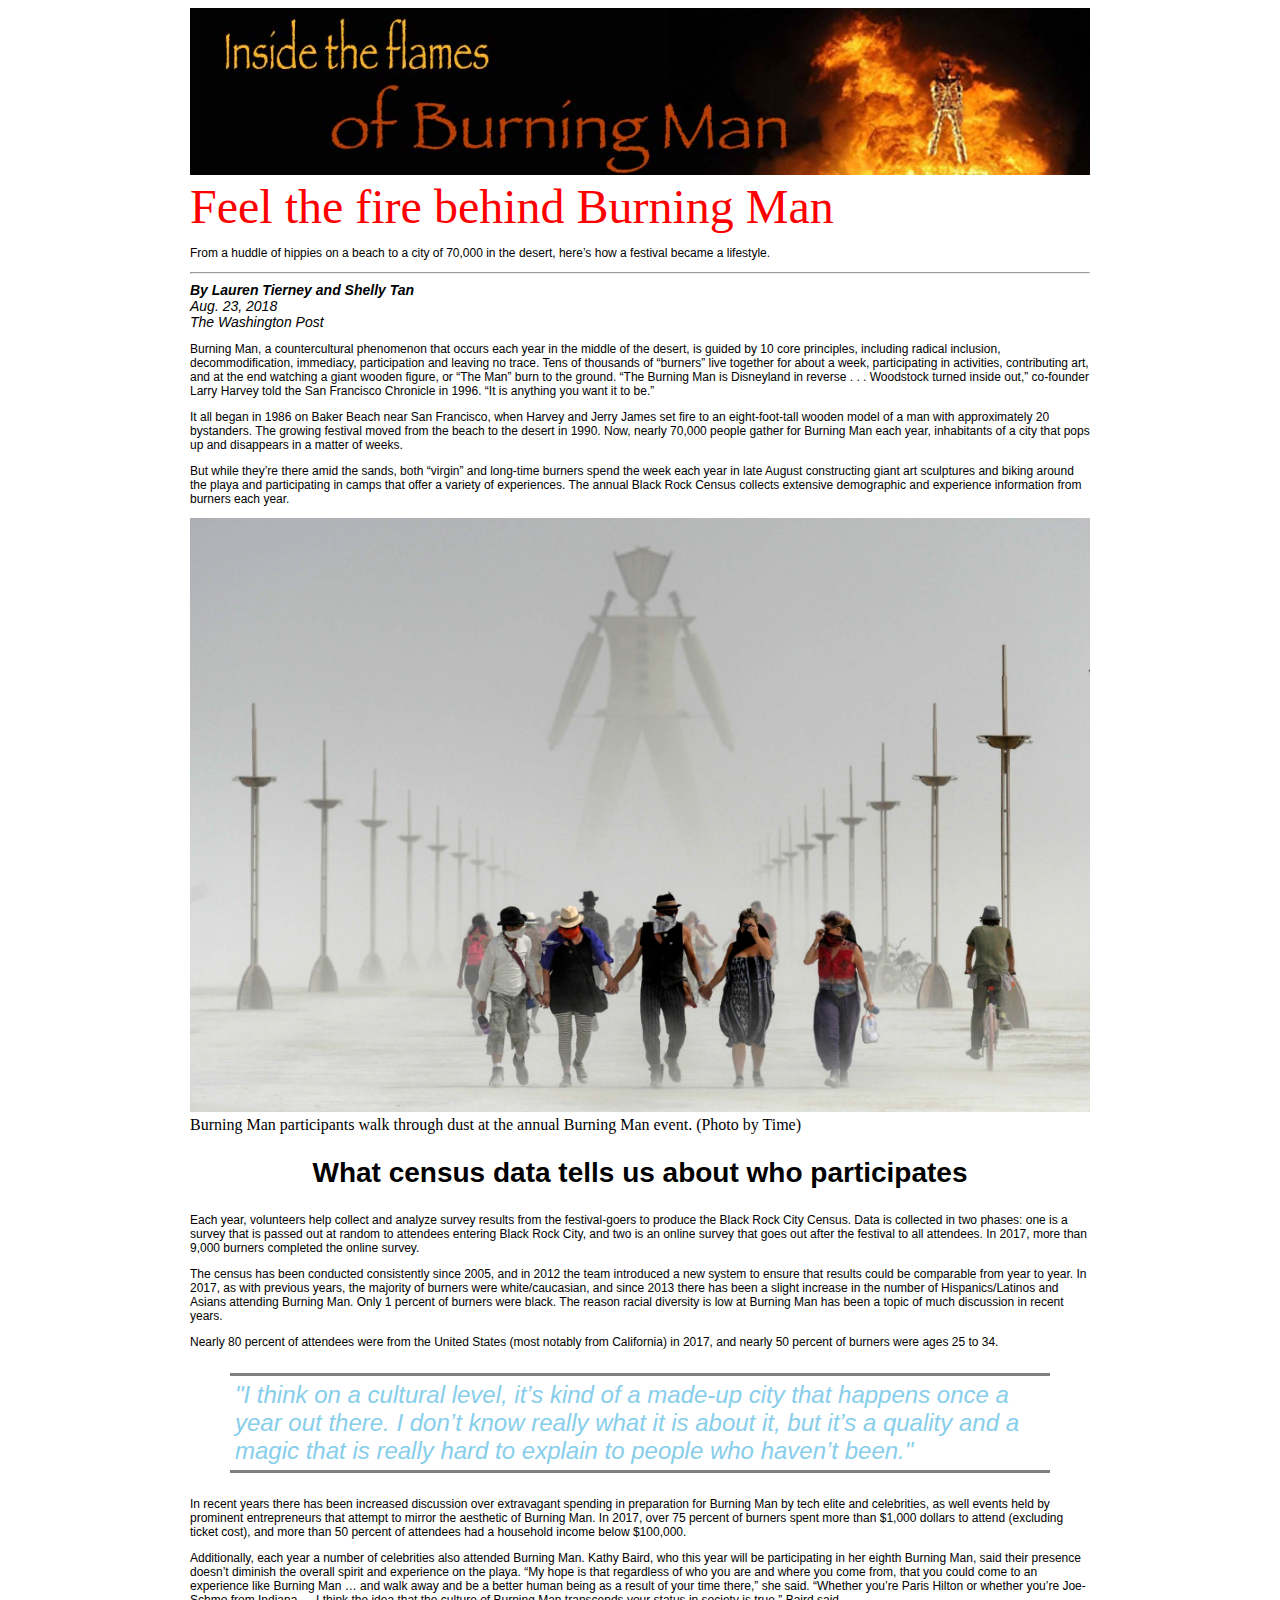
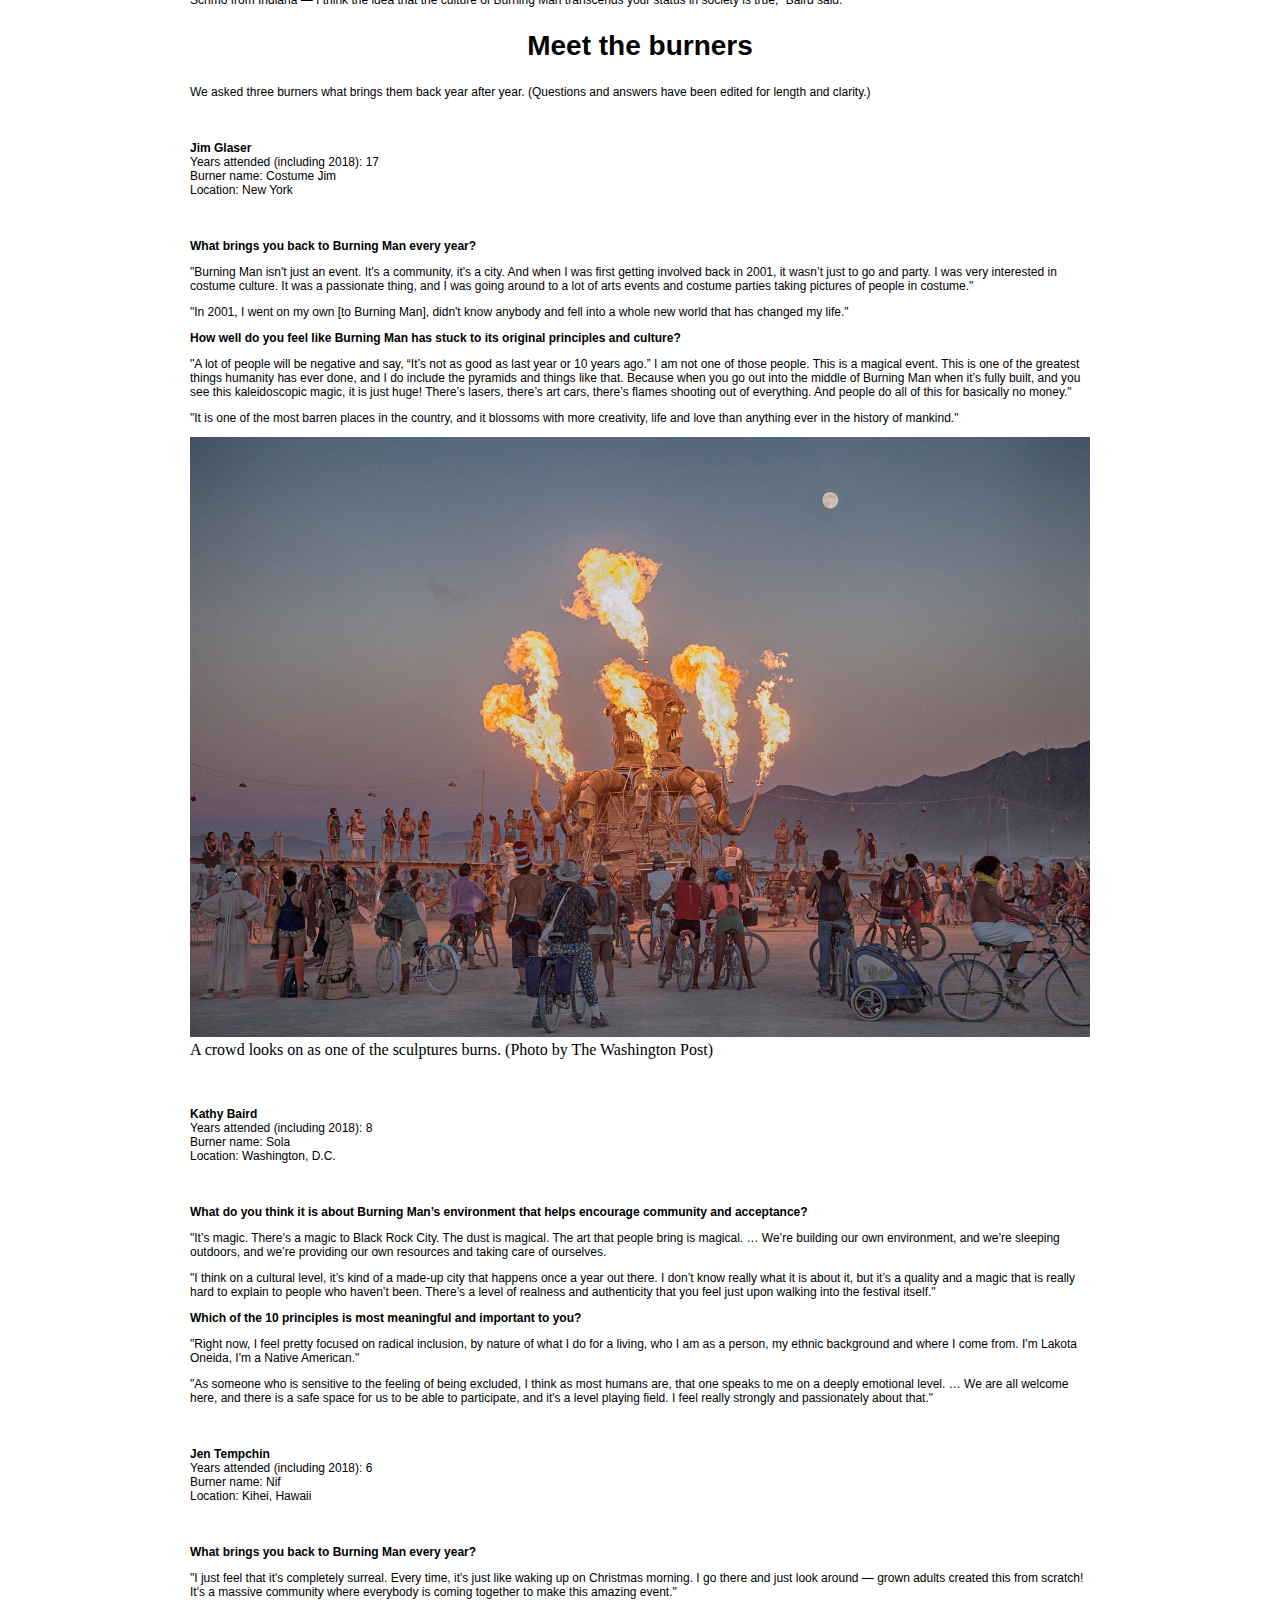
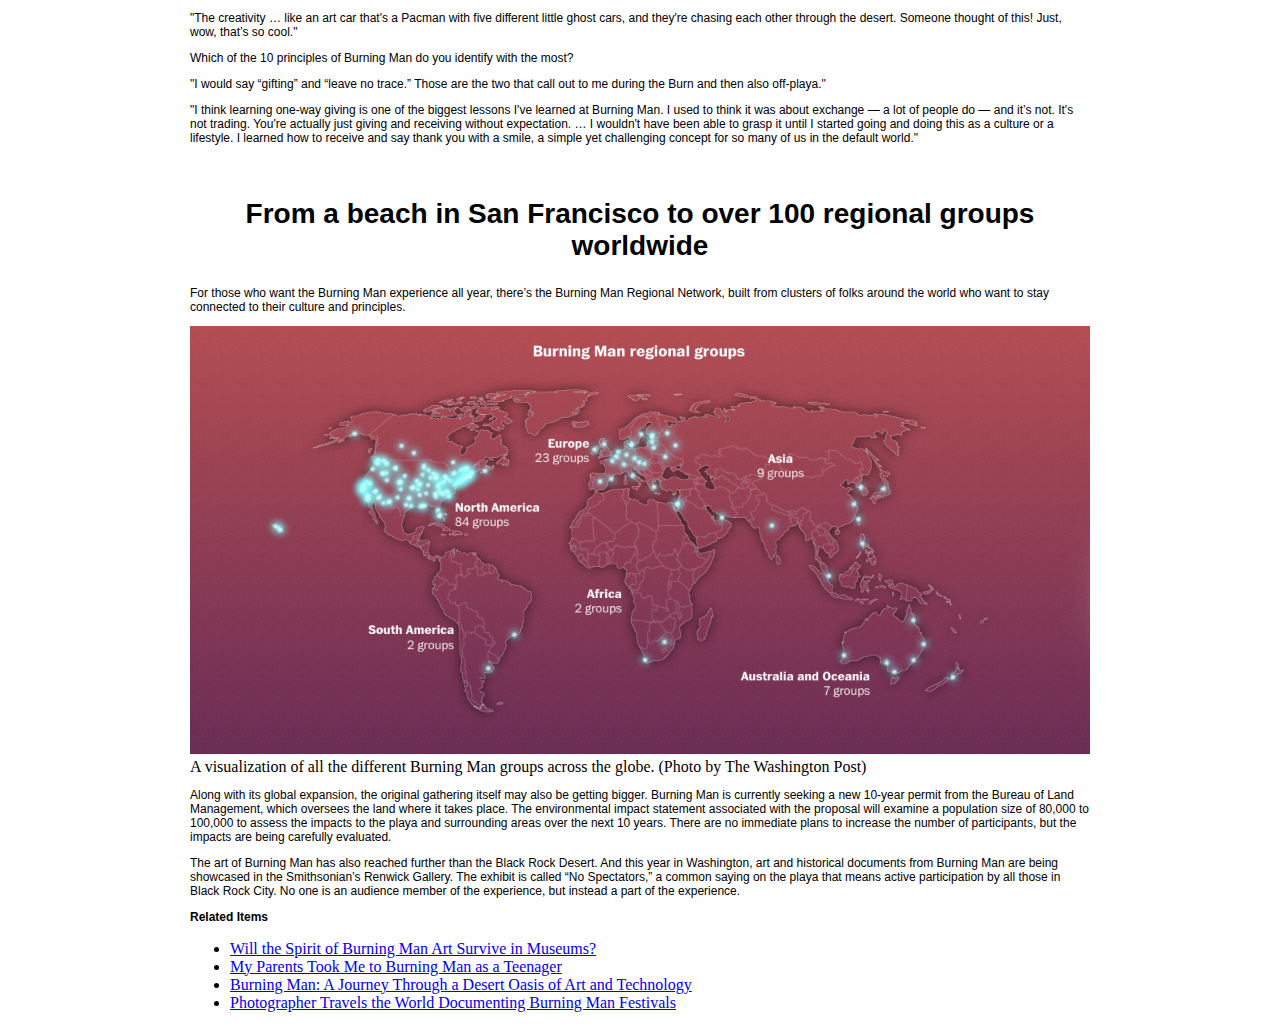
<file: Midterm/index.html>
<!DOCTYPE html>
  <html lang="en">

  <head>
    <title>Burning Man 2018: Igniting a new lifestyle</title>

      <link rel="stylesheet" type="text/css" href="stylesheet.css">

  </head>

  <body>
    <div id="content">
      <img src="images/banner.png" alt="b=Inside the flames of Burning Man" width="900" class="banner">
                                          <!--headline-->
      <div id="headline">
      Feel the fire behind Burning Man
      </div>
                                          <!--end headline-->
    <p>From a huddle of hippies on a beach to a city of 70,000 in the desert, here’s how a festival became a lifestyle.</p>


                                                <!--byline-->
<hr>
      <div id="byline">
        <strong>By Lauren Tierney and Shelly Tan</strong><br>
        Aug. 23, 2018 <br>
        The Washington Post <br>
      </div>
                                                <!--end byline-->

                                                  <!--intro text-->
<p>Burning Man, a countercultural phenomenon that occurs each year in the middle of the desert, is guided by 10 core principles, including radical inclusion, decommodification, immediacy, participation and leaving no trace. Tens of thousands of “burners” live together for about a week, participating in activities, contributing art, and at the end watching a giant wooden figure, or “The Man” burn to the ground. “The Burning Man is Disneyland in reverse . . . Woodstock turned inside out,” co-founder Larry Harvey told the San Francisco Chronicle in 1996. “It is anything you want it to be.”</p>


<p>It all began in 1986 on Baker Beach near San Francisco, when Harvey and Jerry James set fire to an eight-foot-tall wooden model of a man with approximately 20 bystanders. The growing festival moved from the beach to the desert in 1990. Now, nearly 70,000 people gather for Burning Man each year, inhabitants of a city that pops up and disappears in a matter of weeks.</p>


<p>But while they’re there amid the sands, both “virgin” and long-time burners spend the week each year in late August constructing giant art sculptures and biking around the playa and participating in camps that offer a variety of experiences. The annual Black Rock Census collects extensive demographic and experience information from burners each year.</p>

      <div id="block">
        <img src="images/burning-man-time-photo.jpg" alt="Burning Man participants walk through dust at the annual Burning Man event. (Photo by Time)" width=900px><br>
          Burning Man participants walk through dust at the annual Burning Man event. (Photo by Time)
      </div>

                                                <!--end of intro text-->

                                                <!--subheading 1-->
      <h2>What census data tells us about who participates</h2>

<p>Each year, volunteers help collect and analyze survey results from the festival-goers to produce the Black Rock City Census. Data is collected in two phases: one is a survey that is passed out at random to attendees entering Black Rock City, and two is an online survey that goes out after the festival to all attendees. In 2017, more than 9,000 burners completed the online survey.</p>


<p>The census has been conducted consistently since 2005, and in 2012 the team introduced a new system to ensure that results could be comparable from year to year. In 2017, as with previous years, the majority of burners were white/caucasian, and since 2013 there has been a slight increase in the number of Hispanics/Latinos and Asians attending Burning Man. Only 1 percent of burners were black. The reason racial diversity is low at Burning Man has been a topic of much discussion in recent years.</p>


<p>Nearly 80 percent of attendees were from the United States (most notably from California) in 2017, and nearly 50 percent of burners were ages 25 to 34.</p>

<blockquote>"I think on a cultural level, it’s kind of a made-up city that happens once a year out there. I don’t know really what it is about it, but it’s a quality and a magic that is really hard to explain to people who haven’t been."</blockquote>


<p>In recent years there has been increased discussion over extravagant spending in preparation for Burning Man by tech elite and celebrities, as well events held by prominent entrepreneurs that attempt to mirror the aesthetic of Burning Man. In 2017, over 75 percent of burners spent more than $1,000 dollars to attend (excluding ticket cost), and more than 50 percent of attendees had a household income below $100,000.</p>


<p>Additionally, each year a number of celebrities also attended Burning Man. Kathy Baird, who this year will be participating in her eighth Burning Man, said their presence doesn’t diminish the overall spirit and experience on the playa. “My hope is that regardless of who you are and where you come from, that you could come to an experience like Burning Man … and walk away and be a better human being as a result of your time there,” she said. “Whether you’re Paris Hilton or whether you’re Joe-Schmo from Indiana — I think the idea that the culture of Burning Man transcends your status in society is true,” Baird said.</p>
                                            <!--end of subheading 1-->

                                              <!--subheading 2-->
    <h2>Meet the burners</h2>

<p>We asked three burners what brings them back year after year. (Questions and answers have been edited for length and clarity.)</p> <br>

<p>
<b> Jim Glaser </b><br>
Years attended (including 2018): 17 <br>
Burner name: Costume Jim <br>
Location: New York <br>
</p> <br>

<p><b>What brings you back to Burning Man every year?</b></p>


<p>"Burning Man isn't just an event. It's a community, it's a city. And when I was first getting involved back in 2001, it wasn’t just to go and party. I was very interested in costume culture. It was a passionate thing, and I was going around to a lot of arts events and costume parties taking pictures of people in costume."</p>


<p>"In 2001, I went on my own [to Burning Man], didn't know anybody and fell into a whole new world that has changed my life."</p>


<p><b>How well do you feel like Burning Man has stuck to its original principles and culture?</b></p>


<p>"A lot of people will be negative and say, “It’s not as good as last year or 10 years ago.” I am not one of those people. This is a magical event. This is one of the greatest things humanity has ever done, and I do include the pyramids and things like that. Because when you go out into the middle of Burning Man when it’s fully built, and you see this kaleidoscopic magic, it is just huge! There’s lasers, there’s art cars, there’s flames shooting out of everything. And people do all of this for basically no money."</p>


<p>"It is one of the most barren places in the country, and it blossoms with more creativity, life and love than anything ever in the history of mankind."</p>

    <div id="block">
      <img src="images/burning-man-splash-image.jpg" alt="Artwork at the Burning Man Festival. (Photo by The Washington Post)" width=900px><br>
        A crowd looks on as one of the sculptures burns. (Photo by The Washington Post)
    </div>

    <br> <br>
                                              <!--end of burner 1-->



                                                  <!--burner 2-->
<p>
<b> Kathy Baird </b> <br>
Years attended (including 2018): 8 <br>
Burner name: Sola <br>
Location: Washington, D.C. <br>
</p>

<br>
<p> <b>What do you think it is about Burning Man’s environment that helps encourage community and acceptance?</b></p>


<p>"It’s magic. There’s a magic to Black Rock City. The dust is magical. The art that people bring is magical. … We’re building our own environment, and we’re sleeping outdoors, and we’re providing our own resources and taking care of ourselves.</p>


<p>"I think on a cultural level, it’s kind of a made-up city that happens once a year out there. I don’t know really what it is about it, but it’s a quality and a magic that is really hard to explain to people who haven’t been. There’s a level of realness and authenticity that you feel just upon walking into the festival itself."</p>


<p><b>Which of the 10 principles is most meaningful and important to you?</b></p>

<p>"Right now, I feel pretty focused on radical inclusion, by nature of what I do for a living, who I am as a person, my ethnic background and where I come from. I'm Lakota Oneida, I'm a Native American."</p>


<p>"As someone who is sensitive to the feeling of being excluded, I think as most humans are, that one speaks to me on a deeply emotional level. … We are all welcome here, and there is a safe space for us to be able to participate, and it's a level playing field. I feel really strongly and passionately about that."</p> <br>
                                            <!--end of burner 2-->

                                                <!--burner 3-->

<p>
<b>Jen Tempchin </b><br>
Years attended (including 2018): 6 <br>
Burner name: Nif <br>
Location: Kihei, Hawaii <br>
</p> <br>

<p><b>What brings you back to Burning Man every year?</b></p>


<p>"I just feel that it's completely surreal. Every time, it's just like waking up on Christmas morning. I go there and just look around — grown adults created this from scratch! It's a massive community where everybody is coming together to make this amazing event."</p>


<p>"The creativity … like an art car that's a Pacman with five different little ghost cars, and they're chasing each other through the desert. Someone thought of this! Just, wow, that’s so cool."</p>


<p></b>Which of the 10 principles of Burning Man do you identify with the most?</b></p>


<p>"I would say “gifting” and “leave no trace.” Those are the two that call out to me during the Burn and then also off-playa."</p>


<p>"I think learning one-way giving is one of the biggest lessons I've learned at Burning Man. I used to think it was about exchange — a lot of people do — and it’s not. It's not trading. You're actually just giving and receiving without expectation. … I wouldn't have been able to grasp it until I started going and doing this as a culture or a lifestyle. I learned how to receive and say thank you with a smile, a simple yet challenging concept for so many of us in the default world."</p> <br>
                                                  <!--end of burner 3-->

                                              <!--end of subheading 2-->


                                                  <!--subheading 3-->
    <h2>From a beach in San Francisco to over 100 regional groups worldwide</h2>


<p>For those who want the Burning Man experience all year, there’s the Burning Man Regional Network, built from clusters of folks around the world who want to stay connected to their culture and principles.</p>

    <div id="block">
      <img src="images/burning-man-map.png" alt="Burning Man regional groups. (Photo by The Washington Post)" width=900px><br>
        A visualization of all the different Burning Man groups across the globe. (Photo by The Washington Post)
      </div>

<p>Along with its global expansion, the original gathering itself may also be getting bigger. Burning Man is currently seeking a new 10-year permit from the Bureau of Land Management, which oversees the land where it takes place. The environmental impact statement associated with the proposal will examine a population size of 80,000 to 100,000 to assess the impacts to the playa and surrounding areas over the next 10 years. There are no immediate plans to increase the number of participants, but the impacts are being carefully evaluated.</p>


<p>The art of Burning Man has also reached further than the Black Rock Desert. And this year in Washington, art and historical documents from Burning Man are being showcased in the Smithsonian’s Renwick Gallery. The exhibit is called “No Spectators,” a common saying on the playa that means active participation by all those in Black Rock City. No one is an audience member of the experience, but instead a part of the experience.</p>
                                              <!--end of subheading 3-->

  <p><strong>Related Items</strong>
      <ul>
        <li><a href="https://www.nytimes.com/2018/03/23/arts/design/burning-man-art-renwick-gallery.html" target="_blank">Will the Spirit of Burning Man Art Survive in Museums?</a></li>
        <li><a href="https://www.vogue.com/article/burning-man-festival-with-family-teenagers?verso=true" target="_blank">My Parents Took Me to Burning Man as a Teenager</a></li>
        <li><a href="https://west.stanford.edu/news/artswest/center-symposium-contemplates-meaning-burning-man" target="_blank">Burning Man: A Journey Through a Desert Oasis of Art and Technology</a></li>
        <li><a href="https://mymodernmet.com/marek-musil-burning-man-photos/" target="_blank">Photographer Travels the World Documenting Burning Man Festivals</a></li>
      </ul></p>

        </div>
    </body>
</html>
</file>
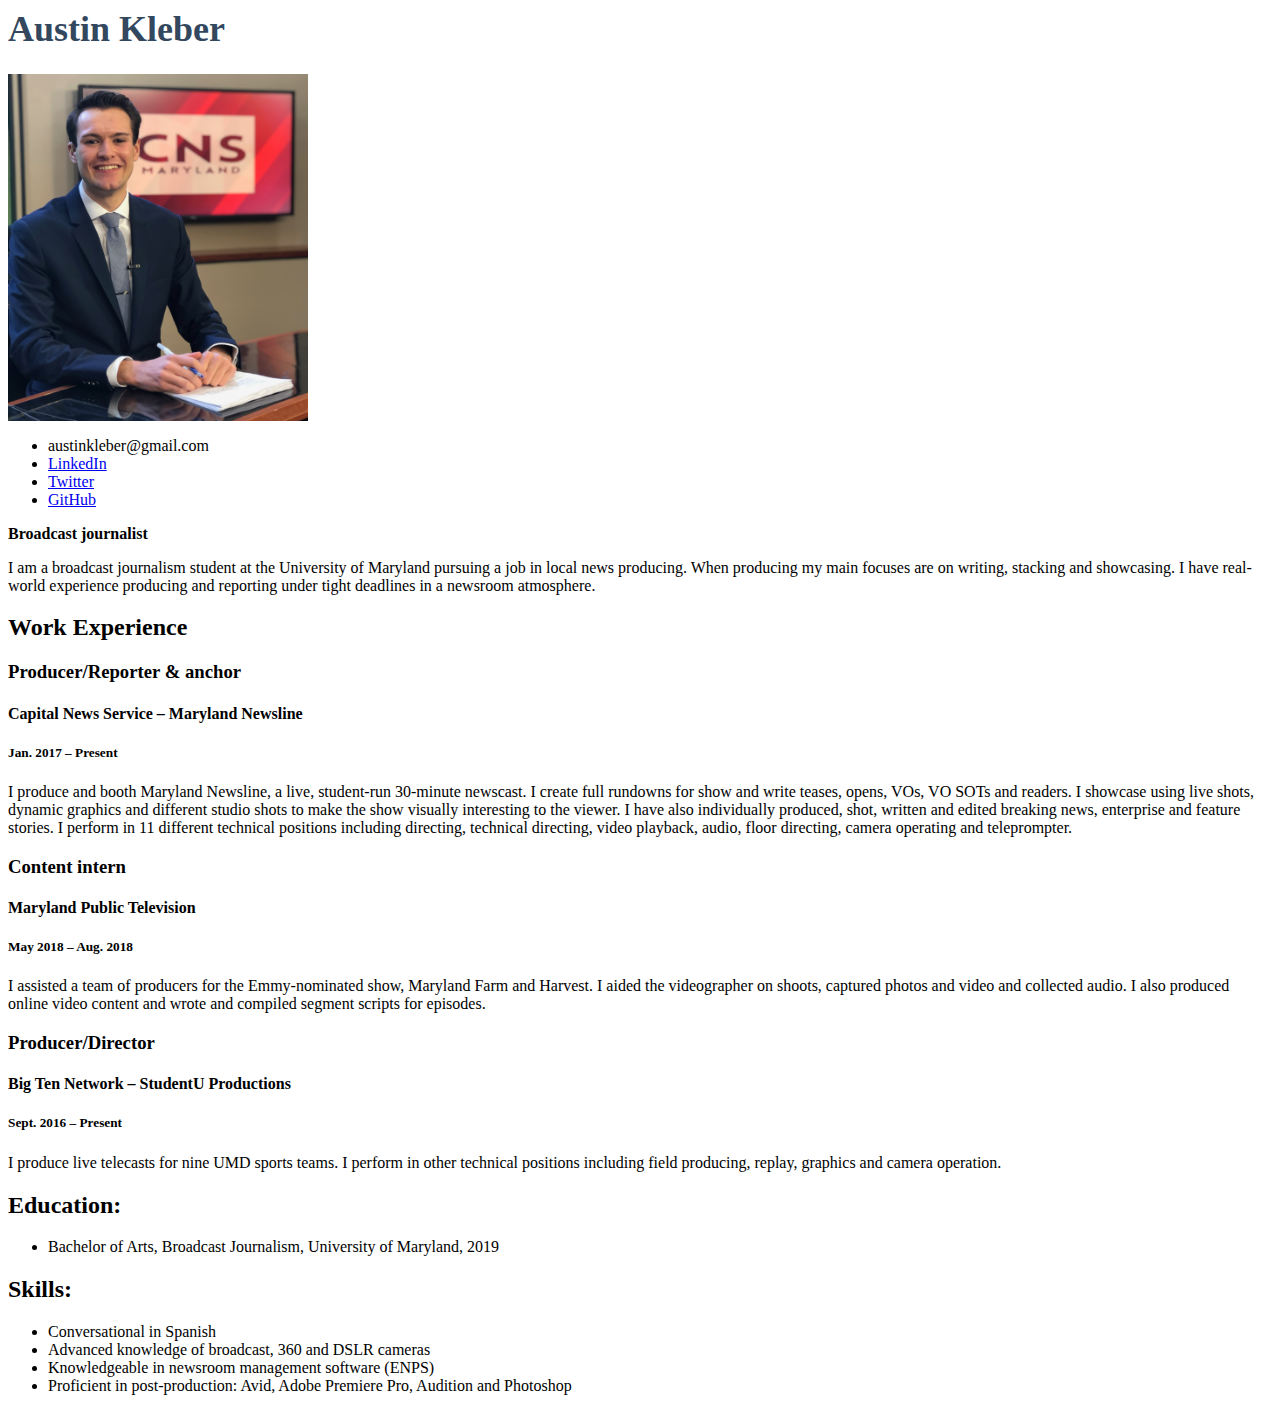
<file: resume/index.html>
<!doctype hmtl>
<html>

  <head>
    <title>Austin Kleber Resume</title>

<style type="text/css">
H1 {
  font-size: 36px;
  color: #33485e;
}
</style>
</head>

  <body>
<h1>Austin Kleber</h1>
        <img src="me.jpg" alt="Me anchoring for Capital News Service" width="300"> <br>

    <ul>
      <li>austinkleber@gmail.com</li>
      <li>
        <a href="https://www.linkedin.com/in/austin-kleber-a59557141">LinkedIn</a>
      </li>
      <li>
        <a href="https://www.twitter.com/austinkleber?lang=en">Twitter</a>
      </li>
      <li>
        <a href="https://github.com/austinkleber">GitHub</a>
      </li>
    </ul>

                <!--I built this myself!-->

<strong>Broadcast journalist</strong>
  <p>I am a broadcast journalism student at the University of Maryland pursuing a job in local news producing. When producing my main focuses are on writing, stacking and showcasing. I have real-world experience producing and reporting under tight deadlines in a newsroom atmosphere.</p>

                        <!--experience-->
<h2>Work Experience</h2>
  <h3>Producer/Reporter & anchor</h3>
    <h4>Capital News Service – Maryland Newsline</h4>
      <h5>Jan. 2017 – Present</h5>
          <p>I produce and booth Maryland Newsline, a live, student-run 30-minute newscast. I create full rundowns for show and write teases, opens, VOs, VO SOTs and readers. I showcase using live shots, dynamic graphics and different studio shots to make the show visually interesting to the viewer. I have also individually produced, shot, written and edited breaking news, enterprise and feature stories. I perform in 11 different technical positions including directing, technical directing, video playback, audio, floor directing, camera operating and teleprompter.</p>

    <h3>Content intern</h3>
      <h4>Maryland Public Television</h4>
        <h5>May 2018 – Aug. 2018</h5>
          <p>I assisted a team of producers for the Emmy-nominated show, Maryland Farm and Harvest. I aided the videographer on shoots, captured photos and video and collected audio. I also produced online video content and wrote and compiled segment scripts for episodes.</p>

    <h3>Producer/Director</h3>
      <h4>Big Ten Network – StudentU Productions</h4>
        <h5>Sept. 2016 – Present</h5>
          <p>I produce live telecasts for nine UMD sports teams. I perform in other technical positions including field producing, replay, graphics and camera operation.</p>
                        <!--End experience-->

                        <!--education-->
<h2>Education:</h2>
      <ul>
          <li>Bachelor of Arts, Broadcast Journalism, University of Maryland, 2019</li>
      </ul>

                      <!--End educaiton-->

                      <!--skills-->
<h2>Skills:</h2>
      <ul>
          <li>Conversational in Spanish</li>
          <li>Advanced knowledge of broadcast, 360 and DSLR cameras</li>
          <li>Knowledgeable in newsroom management software (ENPS)</li>
          <li>Proficient in post-production: Avid, Adobe Premiere Pro, Audition and Photoshop</li>
      </ul>
                      <!--end skills-->

    </body>
</html>
</file>
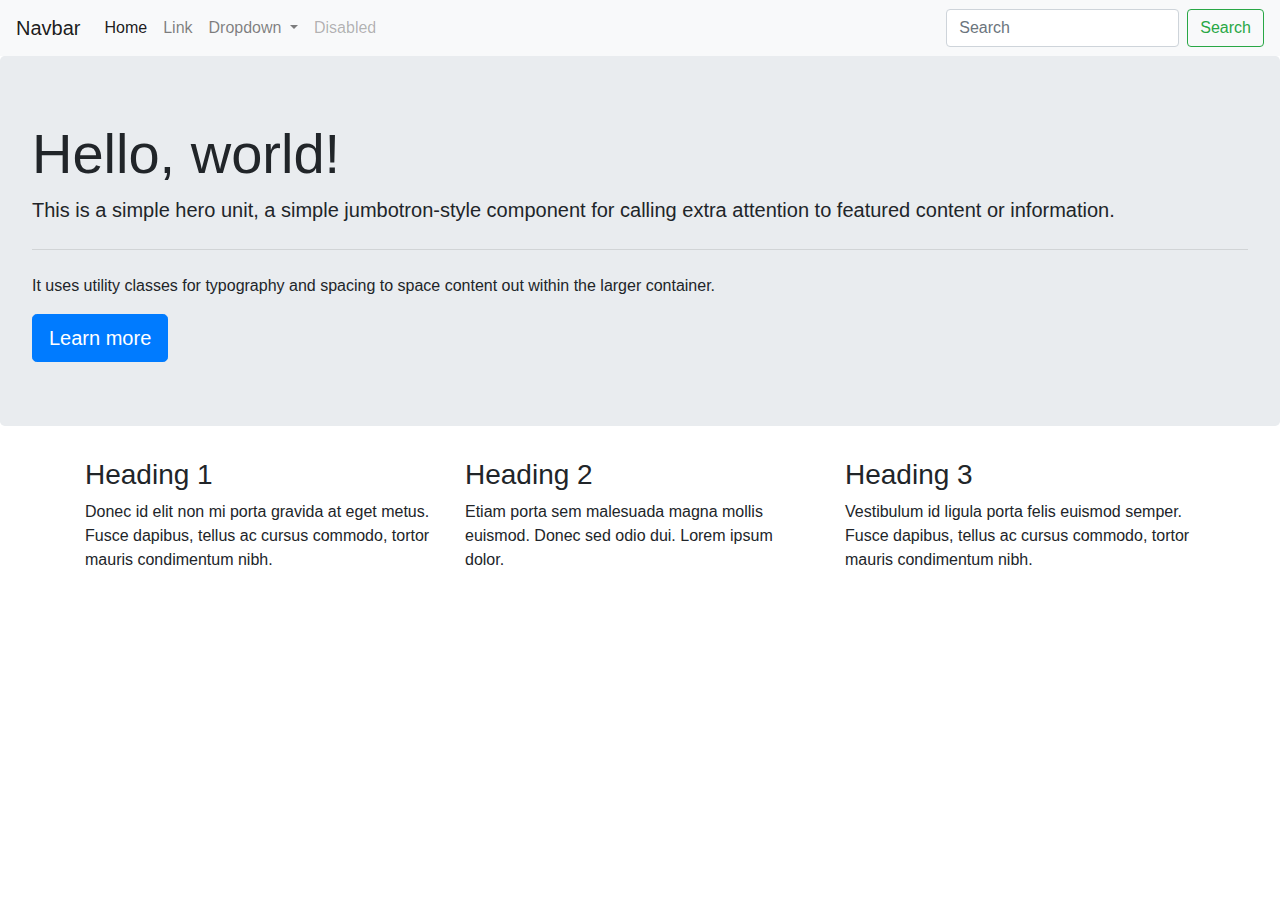
<file: bootstrap-template.html>
<!doctype html>

<html lang="en">
<head>

 <meta charset="utf-8">
 <meta name="viewport" content="width=device-width, initial-scale=1, shrink-to-fit=no">

 <title>Bootstrap Template</title>
 <meta name="description" content="Merrill College of Journalism, UMD">
 <meta name="author" content="Adam Marton">

   <!-- Bootstrap CSS -->
   <link rel="stylesheet" href="https://stackpath.bootstrapcdn.com/bootstrap/4.3.1/css/bootstrap.min.css" integrity="sha384-ggOyR0iXCbMQv3Xipma34MD+dH/1fQ784/j6cY/iJTQUOhcWr7x9JvoRxT2MZw1T" crossorigin="anonymous">


 </head>
 <body>

                <!-- NavBar -->
 <nav class="navbar navbar-expand-lg navbar-light bg-light">
    <a class="navbar-brand" href="#">Navbar</a>
            <button class="navbar-toggler" type="button" data-toggle="collapse" data-target="#navbarSupportedContent" aria-controls="navbarSupportedContent" aria-expanded="false" aria-label="Toggle navigation">
            <span class="navbar-toggler-icon"></span>
            </button>
  <div class="collapse navbar-collapse" id="navbarSupportedContent">
              <ul class="navbar-nav mr-auto">
                <li class="nav-item active">
                  <a class="nav-link" href="#">Home <span class="sr-only">(current)</span></a>
                </li>
                <li class="nav-item">
                  <a class="nav-link" href="#">Link</a>
                </li>
                <li class="nav-item dropdown">
                  <a class="nav-link dropdown-toggle" href="#" id="navbarDropdown" role="button" data-toggle="dropdown" aria-haspopup="true" aria-expanded="false">
          Dropdown
        </a>
        <div class="dropdown-menu" aria-labelledby="navbarDropdown">
          <a class="dropdown-item" href="#">Action</a>
          <a class="dropdown-item" href="#">Another action</a>
          <div class="dropdown-divider"></div>
          <a class="dropdown-item" href="#">Something else here</a>
        </div>
      </li>
      <li class="nav-item">
        <a class="nav-link disabled" href="#">Disabled</a>
      </li>
    </ul>
    <form class="form-inline my-2 my-lg-0">
      <input class="form-control mr-sm-2" type="search" placeholder="Search" aria-label="Search">
      <button class="btn btn-outline-success my-2 my-sm-0" type="submit">Search</button>
    </form>
  </div>
 </nav>
              <!-- End NavBar -->

              <!-- Jumbotron -->
<div class="jumbotron">
 <h1 class="display-4">Hello, world!</h1>
 <p class="lead">This is a simple hero unit, a simple jumbotron-style component for calling extra attention to featured content or information.</p>
 <hr class="my-4">
 <p>It uses utility classes for typography and spacing to space content out within the larger container.</p>
 <a class="btn btn-primary btn-lg" href="#" role="button">Learn more</a>
</div>
                <!-- End Jumbotron -->

<div class="container">
    <div class="row">
    <div class="col-md-4">
      <h3>Heading 1</h3>
      <p>Donec id elit non mi porta gravida at eget metus. Fusce dapibus, tellus ac cursus commodo, tortor mauris condimentum nibh.</p>
      </div>

<div class="col-md-4">
      <h3>Heading 2</h3>
      <p>Etiam porta sem malesuada magna mollis euismod. Donec sed odio dui. Lorem ipsum dolor.</p>
      </div>

                            <div class="col-md-4">
                                    <h3>Heading 3</h3>
                                    <p>Vestibulum id ligula porta felis euismod semper. Fusce dapibus, tellus ac cursus commodo, tortor mauris condimentum nibh.</p>
                            </div>
                    </div>
            </div>


   <!-- jQuery first, then Popper.js, then Bootstrap JS -->
   <script src="https://code.jquery.com/jquery-3.3.1.slim.min.js" integrity="sha384-q8i/X+965DzO0rT7abK41JStQIAqVgRVzpbzo5smXKp4YfRvH+8abtTE1Pi6jizo" crossorigin="anonymous"></script>
<script src="https://cdnjs.cloudflare.com/ajax/libs/popper.js/1.14.7/umd/popper.min.js" integrity="sha384-UO2eT0CpHqdSJQ6hJty5KVphtPhzWj9WO1clHTMGa3JDZwrnQq4sF86dIHNDz0W1" crossorigin="anonymous"></script>
<script src="https://stackpath.bootstrapcdn.com/bootstrap/4.3.1/js/bootstrap.min.js" integrity="sha384-JjSmVgyd0p3pXB1rRibZUAYoIIy6OrQ6VrjIEaFf/nJGzIxFDsf4x0xIM+B07jRM" crossorigin="anonymous"></script>


 </body>
</html>
</file>
<file: Midterm/stylesheet.css>
#content {
  margin: 0 auto;
  width: 900px;
}

#headline {
  font-family: "papyrus", serif;
  font-size: 48px;
  color: red;
}

#byline {
  font-family: "futura", sans-serif;
  font-weight: slight;
  font-size: 14px;
  font-style: italic;
}

p {
  font-family: "helvetica", "arial", sans-serif;
  font-size: 12px;
}

h2 {
  font-family: "papyrus", sans-serif;
  font-size: 28px;
  font-style: bold;
  text-align: center;
}

blockquote {
  font-size: 24px;
  font-family: arial, sans-serif;
  font-style: italic;
  color: skyblue;
  margin: 1 auto;
  border-top: 3px solid gray;
  border-bottom: 3px solid gray;
  padding: 5px;
}
        /*this allows me to size and center the block quote the way I want to*/


.block {
  align-items: center;
}
</file>
